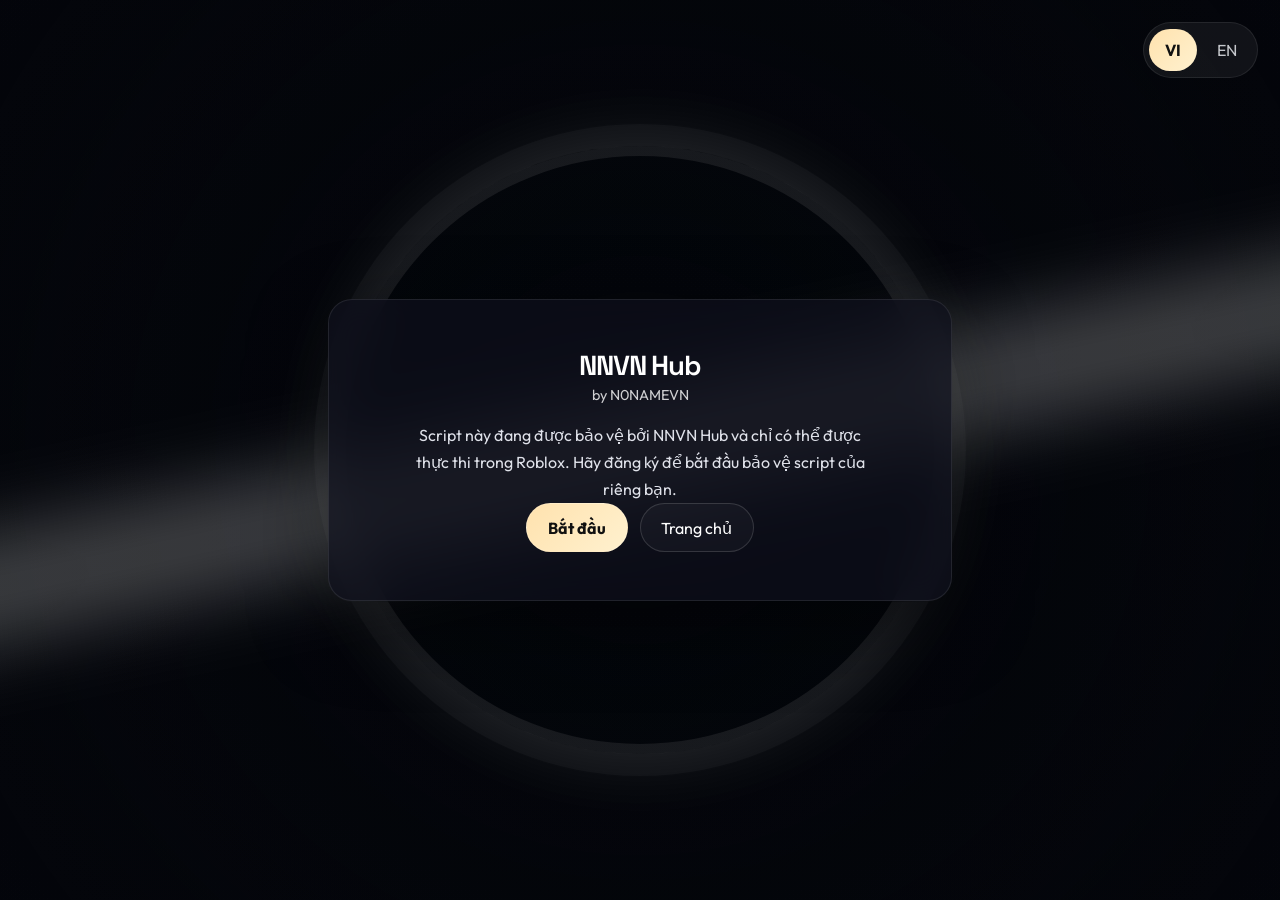
<file: protected.html>
<!DOCTYPE html>
<html lang="vi">
<head>
  <meta charset="UTF-8">
  <meta name="viewport" content="width=device-width, initial-scale=1.0">
  <title>NNVN Hub Protected</title>
  <link rel="preconnect" href="https://fonts.googleapis.com">
  <link rel="preconnect" href="https://fonts.gstatic.com" crossorigin>
  <link href="https://fonts.googleapis.com/css2?family=Outfit:wght@300;400;500;600;700&family=Space+Grotesk:wght@500;700&display=swap" rel="stylesheet">
  <link rel="stylesheet" href="styles.css">
</head>
<body class="protected-body furina-page">
  <video class="bg-video" autoplay muted loop playsinline>
    <source src="assets/video/furina-loop.mp4" type="video/mp4">
  </video>
  <div class="bg-video-overlay strong-overlay"></div>
  <div class="protected-scene protected-scene-furina">
    <div class="protected-overlay"></div>
    <div class="protected-ring"></div>
    <div class="protected-beam"></div>

    <div class="lang-switch protected-lang" aria-label="Language switch">
      <button class="lang-btn active" data-lang="vi" type="button">VI</button>
      <button class="lang-btn" data-lang="en" type="button">EN</button>
    </div>

    <section class="glass protected-card">
      <div class="brand-wrap center-brand">
        <span class="brand">NNVN Hub</span>
        <span class="brand-sub">by N0NAMEVN</span>
      </div>
      <p class="protected-copy" data-i18n="protectedCopy">
        Script này đang được bảo vệ bởi NNVN Hub và chỉ có thể được thực thi trong Roblox.
        Hãy đăng ký để bắt đầu bảo vệ script của riêng bạn.
      </p>
      <div class="hero-actions center-actions">
        <a class="button button-primary" href="index.html#protect" data-i18n="protectedPrimary">Bắt đầu</a>
        <a class="button button-secondary" href="index.html" data-i18n="protectedSecondary">Trang chủ</a>
      </div>
    </section>
  </div>
  <script src="app.js"></script>
</body>
</html>
</file>
<file: styles.css>
:root {
  --bg: #06070b;
  --panel: rgba(15, 17, 27, 0.92);
  --panel-2: rgba(19, 22, 34, 0.96);
  --panel-border: rgba(255, 255, 255, 0.09);
  --text: #f8fbff;
  --text-strong: #ffffff;
  --muted: rgba(248, 251, 255, 0.78);
  --accent: #ffe2ae;
  --accent-2: #8bc7ff;
  --accent-3: #ff4f92;
  --shadow: 0 24px 80px rgba(0, 0, 0, 0.42);
  --radius-lg: 24px;
  --radius-md: 18px;
}

* {
  box-sizing: border-box;
}

html,
body {
  margin: 0;
  min-height: 100%;
}

body {
  font-family: "Outfit", sans-serif;
  color: var(--text);
  background: #07080d;
}

.liquid-glass-panel {
  position: relative;
  overflow: hidden;
  border: 1px solid rgba(255, 255, 255, 0.12);
  border-top-color: rgba(255, 255, 255, 0.34);
  border-left-color: rgba(255, 255, 255, 0.18);
  backdrop-filter: blur(24px) saturate(140%);
  box-shadow:
    0 18px 50px rgba(0, 0, 0, 0.45),
    inset 0 1px 0 rgba(255, 255, 255, 0.18),
    inset 0 -18px 40px rgba(255, 255, 255, 0.03);
}

.liquid-glass-panel::before {
  content: "";
  position: absolute;
  inset: 0;
  pointer-events: none;
  background:
    radial-gradient(circle at top right, rgba(255, 255, 255, 0.14), transparent 28%),
    linear-gradient(135deg, rgba(255, 255, 255, 0.06), transparent 42%);
}

.liquid-glass-button {
  background: linear-gradient(135deg, rgba(255, 255, 255, 0.16), rgba(255, 255, 255, 0.04));
  border-color: rgba(255, 255, 255, 0.2);
  box-shadow: inset 0 1px 0 rgba(255, 255, 255, 0.18);
}

.bg-video {
  position: fixed;
  inset: 0;
  z-index: -3;
  width: 100%;
  height: 100%;
  object-fit: cover;
  object-position: center;
}

.bg-video-overlay {
  position: fixed;
  inset: 0;
  z-index: -2;
  background:
    radial-gradient(circle at top right, rgba(125, 155, 255, 0.16), transparent 22%),
    radial-gradient(circle at bottom left, rgba(137, 199, 255, 0.1), transparent 25%),
    rgba(5, 7, 13, 0.72);
}

.strong-overlay {
  background:
    radial-gradient(circle at center, transparent 0 18%, rgba(5, 7, 13, 0.18) 42%, rgba(5, 7, 13, 0.72) 100%),
    rgba(5, 7, 13, 0.58);
}

a {
  color: inherit;
  text-decoration: none;
}

button,
input,
textarea,
select {
  font: inherit;
}

select,
select option {
  color: var(--text-strong);
  background: #0b0d16;
}

.dashboard-shell {
  display: grid;
  grid-template-columns: 290px 1fr;
  min-height: 100vh;
}

.sidebar {
  position: relative;
  display: flex;
  flex-direction: column;
  gap: 1.5rem;
  padding: 1.4rem 1rem;
  overflow: hidden;
  border-right: 1px solid rgba(255, 255, 255, 0.08);
  background: #050505;
}

.sidebar-backdrop {
  position: absolute;
  inset: 0;
  background:
    linear-gradient(180deg, rgba(4, 5, 10, 0.4), rgba(5, 5, 5, 0.95)),
    url("assets/images/hutao.jpg") center/cover no-repeat;
  opacity: 0.28;
  transform: scale(1.04);
  transition: transform 0.5s ease, opacity 0.4s ease;
}

.sidebar:hover .sidebar-backdrop {
  opacity: 0.35;
  transform: scale(1.08);
}

.brand-lockup,
.brand-wrap,
.sidebar-nav,
.sidebar-footer {
  position: relative;
  z-index: 1;
}

.brand-lockup,
.brand-wrap {
  display: inline-flex;
  flex-direction: column;
  gap: 0.2rem;
}

.brand {
  font-family: "Space Grotesk", sans-serif;
  font-size: 1.72rem;
  font-weight: 650;
  letter-spacing: -0.045em;
  color: var(--text-strong);
}

.brand-sub {
  font-size: 0.9rem;
  color: rgba(255, 255, 255, 0.8);
}

.sidebar-nav {
  display: grid;
  gap: 0.55rem;
}

.nav-item {
  position: relative;
  display: flex;
  align-items: center;
  gap: 0.8rem;
  padding: 0.95rem 1rem;
  overflow: hidden;
  border: 0;
  border-radius: 16px;
  text-align: left;
  color: var(--text-strong);
  background: rgba(255, 255, 255, 0.04);
  cursor: pointer;
  transition: transform 0.2s ease, background 0.2s ease, box-shadow 0.25s ease;
}

.nav-item::before {
  content: "";
  position: absolute;
  inset: 0;
  background: linear-gradient(90deg, rgba(139, 199, 255, 0.18), transparent 70%);
  opacity: 0;
  transition: opacity 0.2s ease;
}

.nav-item:hover,
.nav-item.active {
  transform: translateX(4px);
  background: rgba(255, 255, 255, 0.12);
  box-shadow: 0 12px 30px rgba(53, 94, 164, 0.18);
}

.nav-item:hover::before,
.nav-item.active::before {
  opacity: 1;
}

.nav-icon {
  position: relative;
  z-index: 1;
  display: inline-flex;
  width: 1.4rem;
  justify-content: center;
  color: var(--accent);
}

.sidebar-footer {
  margin-top: auto;
  padding: 0.9rem;
  border-radius: 16px;
  background: rgba(255, 255, 255, 0.08);
  border: 1px solid rgba(255, 255, 255, 0.08);
}

.user-card {
  display: flex;
  align-items: center;
  gap: 0.85rem;
}

.user-avatar {
  display: grid;
  place-items: center;
  width: 2.8rem;
  height: 2.8rem;
  border-radius: 999px;
  background: linear-gradient(135deg, var(--accent), #fff1cf);
  color: #111;
  font-weight: 700;
  background-size: cover;
  background-position: center;
  overflow: hidden;
}

.guest-avatar {
  background-image: url("assets/images/guest-avatar.png");
  background-color: #f7f7f7;
}

.user-info {
  min-width: 0;
}

.user-name {
  margin: 0;
  color: var(--text-strong);
  font-weight: 600;
}

.sidebar-label,
.sidebar-path {
  margin: 0;
}

.sidebar-label {
  margin-bottom: 0.4rem;
  color: var(--muted);
  font-size: 0.9rem;
}

.sidebar-path {
  font-family: "Courier New", monospace;
  font-size: 0.86rem;
  color: var(--text-strong);
  word-break: break-word;
}

.main-panel {
  position: relative;
  z-index: 1;
  padding: 1.6rem;
}

.topbar-app {
  display: flex;
  justify-content: space-between;
  align-items: flex-start;
  gap: 1rem;
  margin-bottom: 1.4rem;
}

.topbar-actions {
  display: flex;
  align-items: center;
  gap: 0.85rem;
}

.backend-status {
  display: inline-flex;
  align-items: center;
  min-height: 2.8rem;
  padding: 0.6rem 0.95rem;
  border-radius: 999px;
  background: rgba(255, 255, 255, 0.06);
  border: 1px solid rgba(255, 255, 255, 0.08);
  color: var(--text-strong);
}

.eyebrow {
  margin: 0 0 0.55rem;
  color: rgba(255, 255, 255, 0.82);
  letter-spacing: 0.18em;
  text-transform: uppercase;
  font-size: 0.84rem;
}

h1,
h2,
h3,
h4,
p {
  margin-top: 0;
}

h1,
h2,
h3,
h4,
.script-title,
.stat-value {
  color: var(--text-strong);
}

h1 {
  margin-bottom: 0;
  font-size: clamp(1.7rem, 3.1vw, 2.45rem);
  font-weight: 650;
  letter-spacing: -0.04em;
}

h2 {
  margin-bottom: 0.45rem;
  font-size: clamp(1.35rem, 2.4vw, 1.9rem);
  font-weight: 650;
  letter-spacing: -0.035em;
}

.section-copy {
  color: var(--muted);
  line-height: 1.65;
}

.lang-switch {
  display: inline-flex;
  gap: 0.35rem;
  padding: 0.35rem;
  border-radius: 999px;
  background: rgba(255, 255, 255, 0.06);
  border: 1px solid rgba(255, 255, 255, 0.08);
}

.lang-btn {
  min-width: 3rem;
  padding: 0.7rem 0.8rem;
  border: 0;
  border-radius: 999px;
  color: var(--muted);
  background: transparent;
  cursor: pointer;
}

.lang-btn.active {
  color: #111;
  background: linear-gradient(135deg, var(--accent), #fff1cf);
  font-weight: 700;
}

.page-section {
  display: none;
}

.page-section.active {
  display: block;
}

.glass {
  background: var(--panel);
  border: 1px solid var(--panel-border);
  border-radius: var(--radius-lg);
  box-shadow: var(--shadow);
}

.overview-grid {
  display: grid;
  grid-template-columns: repeat(4, minmax(0, 1fr));
  gap: 1rem;
  margin-bottom: 1rem;
}

.stat-card,
.welcome-panel,
.toolbar-panel,
.protect-editor,
.lifetime-card {
  padding: 1.4rem;
}

.stat-label {
  display: block;
  margin-bottom: 0.5rem;
  color: var(--muted);
}

.stat-value {
  font-size: clamp(1.55rem, 2.5vw, 2.2rem);
  font-weight: 650;
}

.trending-card {
  position: relative;
  overflow: hidden;
  min-height: 170px;
  grid-column: span 2;
}

.trending-thumb {
  position: absolute;
  inset: 0;
  z-index: 0;
  width: 100%;
  height: 100%;
  object-fit: cover;
  opacity: 0.35;
  filter: saturate(1.1) contrast(1.05);
}

.trending-card::after {
  content: "";
  position: absolute;
  inset: 0;
  z-index: 1;
  background:
    linear-gradient(90deg, rgba(9, 11, 18, 0.88), rgba(9, 11, 18, 0.4)),
    linear-gradient(0deg, rgba(9, 11, 18, 0.45), transparent);
}

.trending-card .stat-label,
.trending-card .stat-value {
  position: relative;
  z-index: 2;
}

.welcome-panel {
  display: flex;
  justify-content: space-between;
  gap: 1rem;
  align-items: center;
}

.welcome-actions,
.hero-actions,
.inline-actions {
  display: flex;
  flex-wrap: wrap;
  gap: 0.75rem;
  align-items: center;
}

.button {
  display: inline-flex;
  align-items: center;
  justify-content: center;
  min-height: 3rem;
  padding: 0.85rem 1.3rem;
  border: 1px solid rgba(255, 255, 255, 0.14);
  border-radius: 999px;
  background: transparent;
  color: var(--text-strong);
  cursor: pointer;
  transition: transform 0.18s ease, background 0.18s ease;
}

.button:hover {
  transform: translateY(-1px);
}

.button-primary {
  color: #111;
  background: linear-gradient(135deg, var(--accent), #fff1cf);
  font-weight: 700;
}

.button-secondary {
  background: rgba(255, 255, 255, 0.03);
}

.section-header-row {
  display: flex;
  justify-content: space-between;
  gap: 1rem;
  align-items: center;
  margin-bottom: 1rem;
}

.toolbar-panel {
  margin-bottom: 1rem;
}

.hub-hero,
.protect-showcase {
  margin-bottom: 1rem;
}

.hub-hero {
  display: grid;
  grid-template-columns: minmax(0, 1.2fr) minmax(280px, 0.8fr);
  gap: 1rem;
  padding: 1.4rem;
  background:
    radial-gradient(circle at top right, rgba(255, 255, 255, 0.16), transparent 30%),
    radial-gradient(circle at bottom left, rgba(139, 199, 255, 0.12), transparent 28%),
    linear-gradient(135deg, rgba(10, 10, 18, 0.86), rgba(18, 22, 36, 0.82));
}

.hub-hero h3,
.protect-hero-card h3 {
  margin-bottom: 0.6rem;
  font-size: clamp(1.35rem, 2.6vw, 2rem);
  font-family: "Quicksand", sans-serif;
  font-weight: 700;
}

.hub-hero-grid,
.protect-feature-grid {
  display: grid;
  gap: 0.85rem;
}

.hub-mini-card,
.protect-feature-card {
  padding: 1rem 1.05rem;
  border-radius: 18px;
  border: 1px solid rgba(255, 255, 255, 0.12);
  background: linear-gradient(135deg, rgba(255, 255, 255, 0.08), rgba(255, 255, 255, 0.03));
  box-shadow: inset 0 1px 0 rgba(255, 255, 255, 0.08);
}

.hub-mini-card strong,
.protect-feature-card h4 {
  display: block;
  color: var(--text-strong);
  font-family: "Quicksand", sans-serif;
  font-weight: 700;
}

.hub-mini-label {
  display: inline-block;
  margin-bottom: 0.4rem;
  color: var(--accent);
  font-size: 0.84rem;
  letter-spacing: 0.16em;
  text-transform: uppercase;
}

.protect-showcase {
  display: grid;
  grid-template-columns: minmax(0, 1.15fr) minmax(280px, 0.85fr);
  gap: 1rem;
}

.protect-hero-card,
.protect-feature-card {
  padding: 1.35rem;
}

.protect-hero-card {
  display: grid;
  gap: 0.95rem;
  background:
    radial-gradient(circle at top right, rgba(255, 255, 255, 0.16), transparent 26%),
    radial-gradient(circle at bottom left, rgba(255, 79, 146, 0.12), transparent 24%),
    linear-gradient(135deg, rgba(10, 10, 18, 0.88), rgba(20, 22, 35, 0.82));
}

.protect-feature-grid {
  grid-template-columns: repeat(1, minmax(0, 1fr));
}

.protect-feature-icon {
  display: inline-flex;
  align-items: center;
  justify-content: center;
  width: 2.4rem;
  height: 2.4rem;
  margin-bottom: 0.7rem;
  border-radius: 999px;
  background: rgba(255, 255, 255, 0.09);
  color: #fff;
  font-weight: 700;
  box-shadow: 0 0 24px rgba(255, 255, 255, 0.08);
}

.protect-feature-card p {
  margin-bottom: 0;
  color: var(--muted);
  line-height: 1.6;
}

.toolbar-row {
  display: grid;
  grid-template-columns: minmax(0, 1fr) auto;
  gap: 1rem;
  align-items: end;
}

.hub-hero-shell,
.hub-toolbar-shell,
.protect-hero-shell,
.protect-command-center {
  position: relative;
  z-index: 0;
}

.hub-hero-copy,
.hub-hero-grid,
.toolbar-intro,
.toolbar-row,
.protect-hero-card > *,
.protect-side-stack,
.protect-panel-topline,
.protect-toolbar,
.protect-list-view,
.protect-analytics-view {
  position: relative;
  z-index: 1;
}

.hero-badges,
.toolbar-pills,
.protect-status-strip {
  display: flex;
  flex-wrap: wrap;
  gap: 0.55rem;
}

.hero-badge,
.toolbar-pill,
.status-pill {
  display: inline-flex;
  align-items: center;
  min-height: 2rem;
  padding: 0.34rem 0.8rem;
  border-radius: 999px;
  border: 1px solid rgba(255, 255, 255, 0.18);
  background: rgba(255, 255, 255, 0.08);
  color: #fff;
  font-size: 0.8rem;
  font-weight: 700;
  letter-spacing: 0.04em;
}

.hero-badge-soft,
.toolbar-pill {
  color: rgba(255, 255, 255, 0.82);
  background: rgba(255, 255, 255, 0.05);
}

.hero-metrics {
  display: grid;
  grid-template-columns: repeat(3, minmax(0, 1fr));
  gap: 0.8rem;
  margin-top: 0.3rem;
}

.hero-metric-card,
.protect-step-card,
.hub-signal-panel,
.protect-console-card {
  border-radius: 18px;
  border: 1px solid rgba(255, 255, 255, 0.12);
  background: linear-gradient(135deg, rgba(255, 255, 255, 0.07), rgba(255, 255, 255, 0.03));
  box-shadow: inset 0 1px 0 rgba(255, 255, 255, 0.07);
}

.hero-metric-card {
  padding: 0.95rem 1rem;
}

.hero-metric-label,
.toolbar-kicker {
  display: block;
  margin-bottom: 0.35rem;
  color: rgba(255, 255, 255, 0.72);
  font-size: 0.78rem;
  font-weight: 700;
  letter-spacing: 0.12em;
  text-transform: uppercase;
}

.hero-metric-card strong {
  display: block;
  font-family: "Quicksand", sans-serif;
}

.hub-hero-preview {
  grid-template-columns: repeat(2, minmax(0, 1fr));
  align-content: start;
}

.hub-feature-card p,
.hub-signal-list span,
.protect-console-lines span {
  color: var(--muted);
  font-size: 0.94rem;
  line-height: 1.55;
}

.hub-feature-card p {
  margin: 0.45rem 0 0;
}

.hub-signal-panel,
.protect-console-card {
  padding: 1rem 1.05rem;
}

.hub-signal-panel {
  grid-column: 1 / -1;
}

.hub-signal-head,
.protect-console-head {
  display: flex;
  align-items: center;
  gap: 0.6rem;
  margin-bottom: 0.7rem;
  font-family: "Quicksand", sans-serif;
  font-weight: 700;
}

.hub-signal-list,
.protect-console-lines {
  display: grid;
  gap: 0.55rem;
}

.signal-dot {
  width: 0.65rem;
  height: 0.65rem;
  border-radius: 999px;
  background: #fff;
  box-shadow: 0 0 14px rgba(255, 255, 255, 0.9);
}

.toolbar-intro,
.protect-panel-topline {
  display: flex;
  justify-content: space-between;
  align-items: center;
  gap: 1rem;
  margin-bottom: 1rem;
}

.toolbar-intro p,
.protect-panel-topline p {
  margin: 0;
  color: var(--muted);
}

.hub-toolbar-shell {
  background:
    radial-gradient(circle at top left, rgba(255, 255, 255, 0.09), transparent 24%),
    linear-gradient(135deg, rgba(10, 10, 18, 0.82), rgba(17, 20, 31, 0.84));
}

.search-field input,
.select-field select,
.editor-label input,
.editor-label textarea,
.auth-card input,
.auth-card textarea,
.modal-body textarea {
  backdrop-filter: blur(14px);
  background: rgba(255, 255, 255, 0.06);
  border: 1px solid rgba(255, 255, 255, 0.12);
  border-top-color: rgba(255, 255, 255, 0.24);
  box-shadow: inset 0 2px 12px rgba(0, 0, 0, 0.14);
}

.filters {
  margin-top: 0.95rem;
}

.filter-chip,
.chip {
  background: rgba(255, 255, 255, 0.06);
  border: 1px solid rgba(255, 255, 255, 0.12);
}

.filter-chip.active,
.filter-chip:hover,
.chip:hover {
  background: rgba(255, 255, 255, 0.14);
  border-color: rgba(255, 255, 255, 0.26);
}

.card-grid {
  gap: 1.15rem;
}

.script-card {
  overflow: hidden;
  border: 1px solid rgba(255, 255, 255, 0.12);
  border-radius: 24px;
  background:
    linear-gradient(180deg, rgba(255, 255, 255, 0.04), rgba(255, 255, 255, 0.02)),
    rgba(10, 11, 18, 0.84);
  box-shadow:
    0 18px 40px rgba(0, 0, 0, 0.34),
    inset 0 1px 0 rgba(255, 255, 255, 0.08);
  transition: transform 0.22s ease, border-color 0.22s ease, box-shadow 0.22s ease;
}

.script-card:hover {
  transform: translateY(-4px);
  border-color: rgba(255, 255, 255, 0.24);
  box-shadow:
    0 22px 48px rgba(0, 0, 0, 0.42),
    0 0 0 1px rgba(255, 255, 255, 0.06) inset;
}

.script-card .thumb {
  aspect-ratio: 16 / 9;
  object-fit: cover;
}

.script-card .card-body {
  display: grid;
  gap: 0.72rem;
  padding: 1rem 1.05rem 1.1rem;
}

.script-title {
  font-family: "Quicksand", sans-serif;
  font-weight: 700;
}

.protect-hero-shell {
  display: grid;
  grid-template-columns: minmax(0, 1.15fr) minmax(300px, 0.85fr);
  gap: 1rem;
}

.protect-status-strip {
  margin-top: -0.1rem;
}

.protect-steps {
  display: grid;
  grid-template-columns: repeat(3, minmax(0, 1fr));
  gap: 0.75rem;
}

.protect-step-card {
  padding: 0.9rem 0.95rem;
}

.protect-step-card span {
  display: inline-flex;
  margin-bottom: 0.45rem;
  color: rgba(255, 255, 255, 0.7);
  font-size: 0.78rem;
  font-weight: 700;
  letter-spacing: 0.08em;
}

.protect-step-card strong {
  display: block;
  font-family: "Quicksand", sans-serif;
  line-height: 1.45;
}

.protect-side-stack {
  grid-template-columns: repeat(1, minmax(0, 1fr));
}

.protect-console-card {
  padding: 1.1rem;
}

.protect-command-center {
  background:
    radial-gradient(circle at top right, rgba(255, 79, 146, 0.1), transparent 18%),
    radial-gradient(circle at left center, rgba(139, 199, 255, 0.08), transparent 22%),
    linear-gradient(135deg, rgba(9, 10, 17, 0.85), rgba(19, 20, 31, 0.88));
}

.protect-files-panel .mode-tab {
  border: 1px solid rgba(255, 255, 255, 0.12);
  background: rgba(255, 255, 255, 0.05);
}

.protect-files-panel .mode-tab.active {
  background: rgba(255, 255, 255, 0.14);
  border-color: rgba(255, 255, 255, 0.26);
}

.protect-files-panel .table-card,
.protect-files-panel .analytics-card,
.protect-files-panel .protect-editor {
  border: 1px solid rgba(255, 255, 255, 0.12);
  background: rgba(255, 255, 255, 0.04);
  box-shadow: inset 0 1px 0 rgba(255, 255, 255, 0.06);
}

.search-field span,
.select-field span,
.editor-label span {
  display: block;
  margin-bottom: 0.45rem;
  color: var(--text-strong);
}

.search-field input,
.select-field select,
.editor-label input,
.editor-label textarea {
  width: 100%;
  padding: 0.95rem 1rem;
  border-radius: 14px;
  border: 1px solid rgba(255, 255, 255, 0.1);
  color: var(--text-strong);
  background: rgba(255, 255, 255, 0.05);
}

.select-field select {
  color-scheme: dark;
  appearance: none;
  background:
    linear-gradient(45deg, transparent 50%, rgba(255, 255, 255, 0.78) 50%) calc(100% - 18px) 50% / 7px 7px no-repeat,
    linear-gradient(135deg, rgba(255, 255, 255, 0.78) 50%, transparent 50%) calc(100% - 13px) 50% / 7px 7px no-repeat,
    rgba(10, 12, 20, 0.96);
  padding-right: 2.6rem;
}

.select-field select:focus {
  outline: 2px solid rgba(255, 226, 174, 0.45);
  border-color: rgba(255, 226, 174, 0.55);
}

.search-field input::placeholder,
.editor-label input::placeholder,
.editor-label textarea::placeholder {
  color: rgba(255, 255, 255, 0.55);
}

.toolbar-selects {
  display: flex;
  gap: 0.9rem;
}

.select-field {
  min-width: 170px;
}

.filters {
  display: flex;
  gap: 0.8rem;
  margin-top: 1rem;
}

.chip {
  padding: 0.8rem 1rem;
  border-radius: 999px;
  color: var(--text-strong);
  background: rgba(255, 255, 255, 0.06);
  border: 1px solid rgba(255, 255, 255, 0.12);
  box-shadow: inset 0 1px 0 rgba(255, 255, 255, 0.08);
}

.card-grid {
  display: grid;
  grid-template-columns: repeat(auto-fit, minmax(270px, 1fr));
}

.script-card {
  cursor: pointer;
}

.script-card:hover {
  transform: translateY(-4px);
  border-color: rgba(255, 255, 255, 0.24);
}

.thumb {
  width: 100%;
  aspect-ratio: 16 / 9;
  object-fit: cover;
  display: block;
}

.card-body {
  padding: 1rem 1.05rem 1.1rem;
}

.card-topline {
  display: flex;
  justify-content: space-between;
  gap: 0.5rem;
  margin-bottom: 0.8rem;
  color: rgba(255, 255, 255, 0.86);
  font-size: 0.93rem;
}

.views-pill,
.meta-pill,
.status-pill {
  display: inline-flex;
  align-items: center;
  gap: 0.35rem;
  padding: 0.38rem 0.7rem;
  border-radius: 999px;
  background: rgba(255, 255, 255, 0.08);
  color: var(--text-strong);
  font-size: 0.88rem;
}

.script-title {
  margin-bottom: 0.55rem;
  font-size: 1.24rem;
  font-weight: 700;
}

.card-body .section-copy {
  color: rgba(255, 255, 255, 0.88);
}

.card-bottom {
  display: flex;
  justify-content: space-between;
  align-items: center;
  gap: 0.6rem;
  margin-top: 0.9rem;
  color: rgba(255, 255, 255, 0.86);
  font-size: 0.93rem;
}

.protect-layout.single-layout {
  display: block;
}

.hidden {
  display: none !important;
}

.protect-files-panel {
  padding: 1.25rem;
  margin-bottom: 1rem;
}

.protect-toolbar {
  display: flex;
  justify-content: space-between;
  gap: 1rem;
  margin-bottom: 1rem;
}

.compact-tabs {
  margin-bottom: 0;
}

.protect-list-view {
  display: none;
}

.protect-list-view.active {
  display: block;
}

.protect-list-head {
  display: grid;
  grid-template-columns: minmax(0, 1fr) auto;
  gap: 1rem;
  align-items: end;
  margin-bottom: 1rem;
}

.protect-table-wrap {
  overflow-x: auto;
}

.protect-table {
  width: 100%;
  border-collapse: collapse;
}

.protect-table th,
.protect-table td {
  padding: 1rem 0.75rem;
  border-top: 1px solid rgba(255, 255, 255, 0.08);
  text-align: left;
  color: var(--text-strong);
}

.protect-table th {
  color: var(--muted);
  font-weight: 500;
}

.table-actions {
  display: flex;
  gap: 0.45rem;
  align-items: center;
}

.icon-action {
  width: 2rem;
  height: 2rem;
  border: 1px solid rgba(255, 255, 255, 0.1);
  border-radius: 999px;
  background: rgba(255, 255, 255, 0.04);
  color: var(--text-strong);
  cursor: pointer;
}

.icon-action:hover {
  background: rgba(255, 255, 255, 0.12);
}

.protect-editor {
  display: grid;
  gap: 1rem;
  max-width: 860px;
}

.upload-modal {
  position: fixed;
  inset: 0;
  z-index: 60;
  display: grid;
  place-items: center;
  padding: 1.5rem;
  background: rgba(0, 0, 0, 0.62);
  backdrop-filter: blur(12px);
}

.upload-modal-card {
  position: relative;
  width: min(980px, 100%);
  max-height: calc(100vh - 3rem);
  overflow: auto;
  padding: 1.4rem;
}

.upload-modal-head {
  display: flex;
  justify-content: space-between;
  gap: 1rem;
}

.modal-x {
  position: absolute;
  top: 1rem;
  right: 1rem;
  width: 2rem;
  height: 2rem;
  border: 0;
  border-radius: 999px;
  color: var(--text-strong);
  background: rgba(255, 255, 255, 0.08);
  cursor: pointer;
}

.mode-tabs {
  display: flex;
  gap: 0.55rem;
}

.mode-tab {
  display: inline-flex;
  align-items: center;
  gap: 0.55rem;
  padding: 0.7rem 1rem;
  border: 0;
  border-radius: 12px;
  color: var(--muted);
  background: rgba(255, 255, 255, 0.05);
  cursor: pointer;
}

.mode-tab.active {
  color: var(--text-strong);
  background: rgba(255, 255, 255, 0.12);
}

.mode-panel {
  display: none;
}

.mode-panel.active {
  display: block;
}

.editor-label textarea {
  min-height: 340px;
  resize: vertical;
}

.upload-box {
  display: grid;
  place-items: center;
  min-height: 180px;
  padding: 1.5rem;
  border: 1px dashed rgba(255, 255, 255, 0.18);
  border-radius: 18px;
  color: var(--text-strong);
  background: rgba(255, 255, 255, 0.03);
  text-align: center;
}

.upload-box input {
  display: none;
}

.validation-message {
  color: var(--accent);
}

.result-box,
.saved-item,
.muted-card {
  padding: 1rem;
  border-radius: 18px;
  background: rgba(255, 255, 255, 0.04);
  border: 1px solid rgba(255, 255, 255, 0.08);
}

.saved-list {
  display: grid;
  gap: 0.8rem;
  margin-top: 1rem;
}

.lifetime-grid {
  display: grid;
  grid-template-columns: repeat(2, minmax(0, 1fr));
  gap: 1rem;
}

.premium-tabs {
  margin-bottom: 1rem;
}

.premium-panel {
  display: none;
}

.premium-panel.active {
  display: block;
}

.web-plus-card {
  min-height: 260px;
  display: grid;
  align-content: center;
  gap: 0.85rem;
  text-align: center;
  background:
    radial-gradient(circle at 50% 0%, rgba(255, 226, 174, 0.14), transparent 35%),
    rgba(255, 255, 255, 0.045);
}

.web-plus-card h3 {
  margin: 0;
  font-size: clamp(2rem, 4vw, 4rem);
}

.payment-grid {
  align-items: start;
}

.payment-card {
  display: grid;
  gap: 1rem;
}

.payment-toggle {
  display: flex;
  flex-wrap: wrap;
  gap: 0.55rem;
}

.payment-method,
.oauth-button {
  display: inline-flex;
  align-items: center;
  justify-content: center;
  gap: 0.55rem;
}

.payment-method img,
.oauth-button img {
  width: 1.35rem;
  height: 1.35rem;
  object-fit: contain;
  border-radius: 6px;
}

.payment-method img {
  background: rgba(255, 255, 255, 0.9);
  padding: 0.15rem;
}

.payment-panel {
  display: none;
}

.payment-panel.active {
  display: grid;
  gap: 1rem;
}

.payment-line {
  display: grid;
  gap: 0.35rem;
  margin: 0;
  padding: 1rem;
  border-radius: 14px;
  background: rgba(255, 255, 255, 0.05);
  border: 1px solid rgba(255, 255, 255, 0.08);
}

.payment-line span {
  color: var(--muted);
}

.payment-line strong {
  color: var(--text-strong);
  font-size: 1.1rem;
}

.payment-qr {
  width: min(340px, 100%);
  border-radius: 16px;
  border: 1px solid rgba(255, 255, 255, 0.08);
}

.status-pill {
  color: #111;
  background: linear-gradient(135deg, var(--accent), #fff1cf);
  font-weight: 700;
}

.script-modal {
  width: min(68rem, calc(100% - 2rem));
  border: 0;
  padding: 0;
  background: transparent;
}

.auth-modal {
  width: min(420px, calc(100% - 2rem));
  border: 0;
  padding: 0;
  background: transparent;
}

.auth-modal::backdrop {
  background: rgba(0, 0, 0, 0.68);
}

.auth-card {
  position: relative;
  display: grid;
  gap: 0.9rem;
  padding: 1.4rem;
}

.auth-divider {
  color: var(--muted);
  text-align: center;
}

.auth-status {
  min-height: 1.3rem;
  margin: 0;
  color: var(--accent);
  font-weight: 650;
  text-align: center;
}

.auth-note {
  margin-bottom: 0;
  font-size: 0.92rem;
}

.script-modal::backdrop {
  background: rgba(0, 0, 0, 0.72);
}

.modal-card {
  position: relative;
  display: grid;
  grid-template-columns: 0.95fr 1.05fr;
  gap: 1rem;
  padding: 1rem;
}

.modal-media img {
  width: 100%;
  min-height: 100%;
  object-fit: cover;
  border-radius: 20px;
}

.modal-content {
  padding: 0.7rem 0.6rem 0.7rem 0;
}

.simple-modal {
  display: flex;
  flex-direction: column;
}

.meta-row {
  display: flex;
  flex-wrap: wrap;
  gap: 0.6rem;
  margin-bottom: 1rem;
}

.code-label {
  margin: 0 0 0.45rem;
  color: var(--accent);
  font-weight: 650;
}

.modal-content pre {
  max-height: 18rem;
  overflow: auto;
  padding: 1rem;
  border-radius: 18px;
  background: rgba(5, 7, 13, 0.88);
  border: 1px solid rgba(255, 226, 174, 0.2);
  color: var(--text-strong);
  white-space: pre-wrap;
  font-family: "Courier New", monospace;
  font-size: 0.88rem;
  line-height: 1.55;
}

.modal-close {
  position: absolute;
  top: 1rem;
  right: 1rem;
  width: 2.4rem;
  height: 2.4rem;
  border: 0;
  border-radius: 999px;
  color: var(--text-strong);
  background: rgba(255, 255, 255, 0.08);
  cursor: pointer;
}

.protected-body {
  overflow: hidden;
}

.furina-page {
  background: #05060a;
}

.protected-scene {
  position: relative;
  display: grid;
  place-items: center;
  min-height: 100vh;
  padding: 2rem;
}

.protected-scene-furina {
  background: transparent;
}

.protected-overlay {
  position: absolute;
  inset: 0;
  background:
    radial-gradient(circle at center, transparent 0 20%, rgba(4, 5, 10, 0.18) 40%, rgba(4, 5, 10, 0.55) 100%);
}

.protected-ring {
  position: absolute;
  width: min(76vw, 38rem);
  aspect-ratio: 1;
  border-radius: 50%;
  border: 10px solid rgba(255, 255, 255, 0.08);
  box-shadow:
    0 0 0 22px rgba(255, 255, 255, 0.03),
    0 0 80px rgba(255, 255, 255, 0.12);
}

.protected-beam {
  position: absolute;
  width: 120vw;
  height: 7rem;
  background: rgba(255, 255, 255, 0.22);
  filter: blur(34px);
  transform: rotate(-12deg);
}

.protected-card {
  position: relative;
  z-index: 1;
  width: min(39rem, 100%);
  padding: 3rem 2.4rem;
  text-align: center;
  backdrop-filter: blur(18px);
  background: rgba(14, 16, 27, 0.74);
}

#modalCode:empty {
  display: none;
}

.code-label:has(+ #modalCode:empty) {
  display: none;
}

.center-brand {
  margin-bottom: 1.1rem;
  align-items: center;
}

.protected-copy {
  max-width: 29rem;
  margin: 0 auto;
  color: rgba(245, 247, 255, 0.9);
  line-height: 1.7;
}

.center-actions {
  justify-content: center;
}

.protected-lang {
  position: absolute;
  top: 1.4rem;
  right: 1.4rem;
  z-index: 2;
}

@media (max-width: 1100px) {
  .dashboard-shell {
    grid-template-columns: 1fr;
  }

  .sidebar {
    border-right: 0;
    border-bottom: 1px solid rgba(255, 255, 255, 0.08);
  }

  .overview-grid,
  .lifetime-grid,
  .modal-card,
  .hub-hero,
  .protect-showcase,
  .protect-hero-shell,
  .hero-metrics,
  .protect-steps {
    grid-template-columns: 1fr;
  }
}

@media (max-width: 800px) {
  .main-panel {
    padding: 1rem;
  }

  .topbar-app,
  .section-header-row,
  .welcome-panel,
  .toolbar-row,
  .toolbar-intro,
  .protect-panel-topline {
    display: grid;
    grid-template-columns: 1fr;
  }

  .toolbar-selects {
    flex-direction: column;
  }

  .select-field {
    min-width: 0;
  }

  .hub-hero-preview {
    grid-template-columns: 1fr;
  }

  .hero-badges,
  .toolbar-pills,
  .protect-status-strip {
    gap: 0.45rem;
  }

  .hero-badge,
  .toolbar-pill,
  .status-pill {
    width: fit-content;
  }
}
</file>
